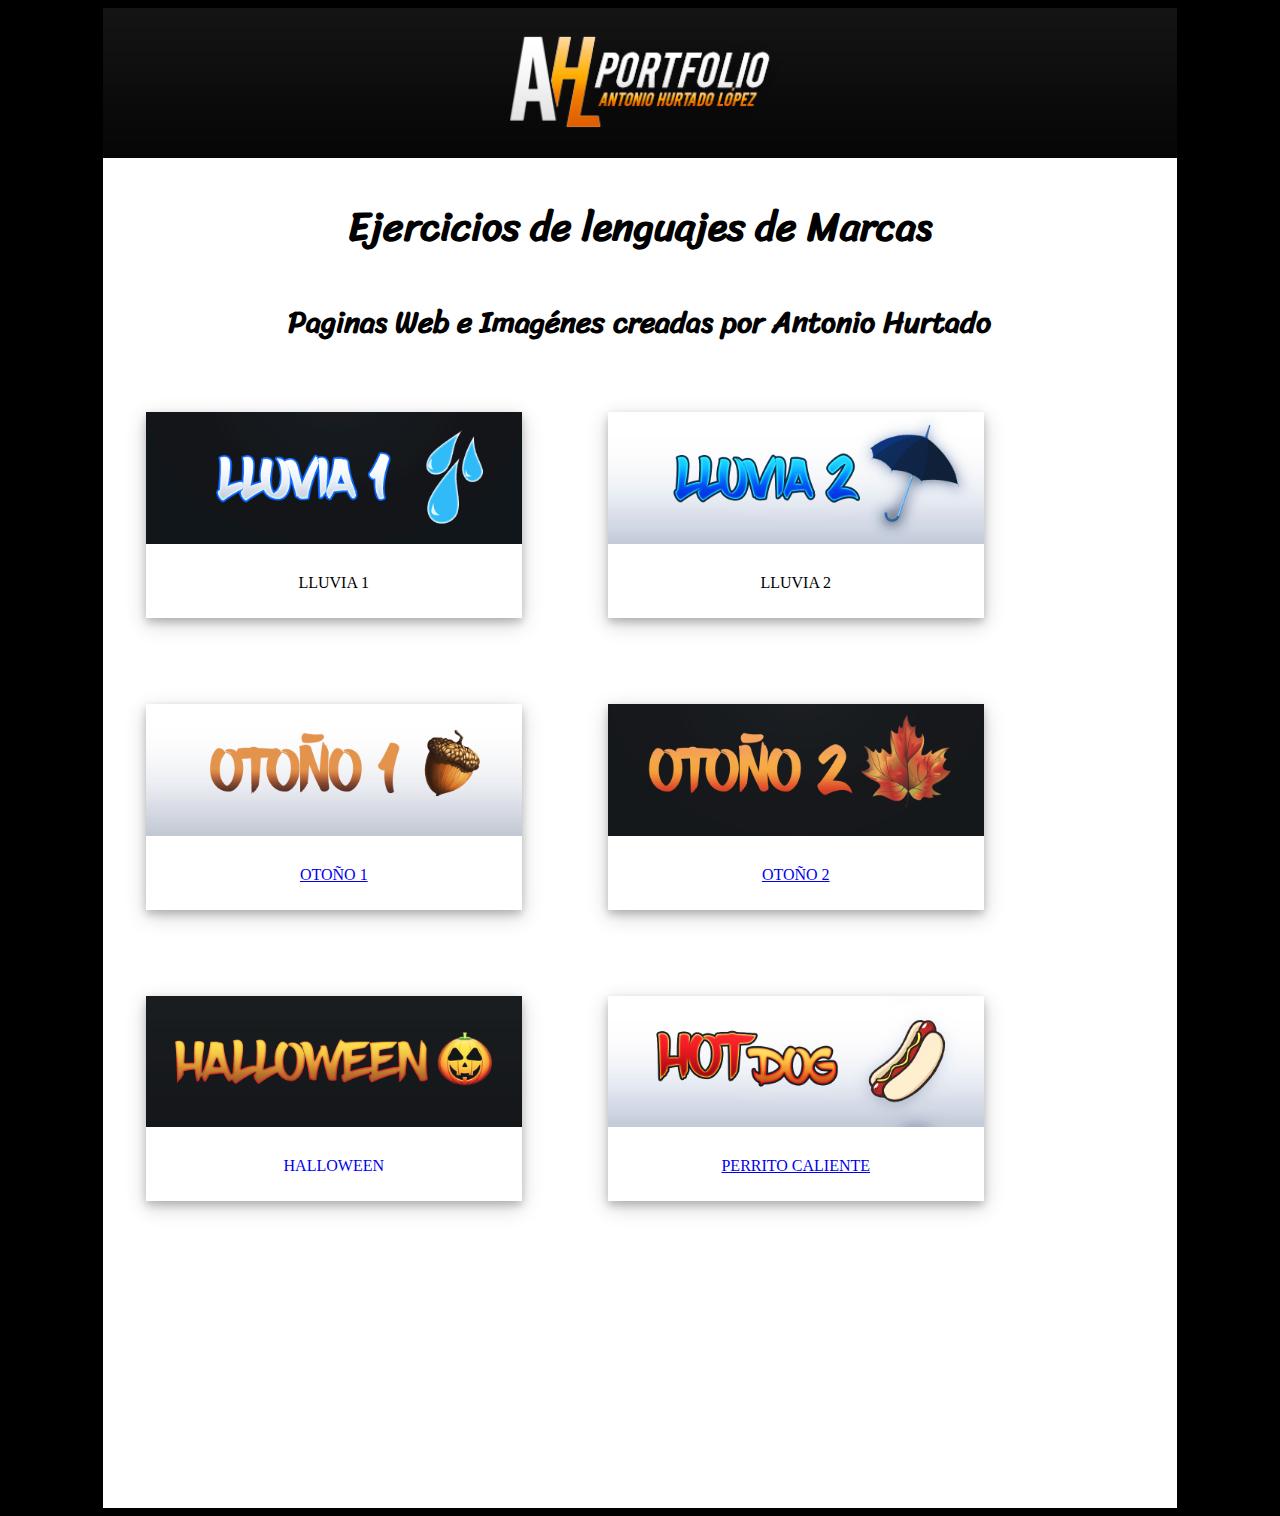
<file: index.html>
<!DOCTYPE html>
<html lang="es">
<head>
    <meta charset="UTF-8">
    <meta name="viewport" content="width=device-width, initial-scale=1.0">
    <meta http-equiv="X-UA-Compatible" content="ie=edge">
    <title>Portfolio de Antonio</title>
    <!-- la hoja del estilo está fuera del archivo-->
    <link href="estilo-portfolio.css" rel="stylesheet">
    <link href="https://fonts.googleapis.com/css?family=Capriola&display=swap" rel="stylesheet">
    <link href="https://fonts.googleapis.com/css?family=Sriracha&display=swap" rel="stylesheet">
</head>
<body>
    <!-- la pagina la maquetamos en 3 rectángulos o áreas:
    header (cabecera), main (principal), footer (pie de página)-->
    <div id="wrapper">
<!-- aquí iria una imagen bonita o un slider (galeria)
    el logo si es una empresa, y el título-->
    <header>
        <div id="titulo">
        </div>
        
    </header>
    <main>
            <h2 id="ejercicio">Ejercicios de lenguajes de Marcas </h2>
            <h1 id="autor"> Paginas Web e Imagénes creadas por Antonio Hurtado </h1>

            <div class="polaroid">
              <img src="imagenes/lluvia.png" alt="5 Terre" style="width:100%">
              <div class="container">
              <p>LLUVIA 1</p>
              </div>
            </div>
            
            <div class="polaroid">
              <img src="imagenes/lluvia2.png" alt="5 Terre" style="width:100%">
              <div class="container">
              <p>LLUVIA 2</p>
              </div>
            </div>
            
            <div class="polaroid">
              <a href="otono/otono1.html" target="_blank">
              <img src="imagenes/oto1.png" alt="Norther Lights" style="width:100%">
              <div class="container">
              <p>OTOÑO 1</p>
              </div>
            </div>
            
            <div class="polaroid">
                <a href="otono/otono2.html" target="_blank">
              <img src="imagenes/oto2.png" alt="Norther Lights" style="width:100%">
              <div class="container">
              <p>OTOÑO 2</p>
              </div>
            </div>
            
            <div class="polaroid">
              <img src="imagenes/halloween.png" alt="Norther Lights" style="width:100%">
              <div class="container">
              <p>HALLOWEEN</p>
              </div>
            </div>
            
            <div class="polaroid">
                <a href="cocina/index.html" target="_blank">
              <img src="imagenes/hotdog2.png" alt="Receta HOTDOG" style="width:100%">
              <div class="container">
              <p>PERRITO CALIENTE</p>
              </div>
            </div>
    </main>
    <footer>
        
    </footer>

    </div>
</body>
</html>
</file>
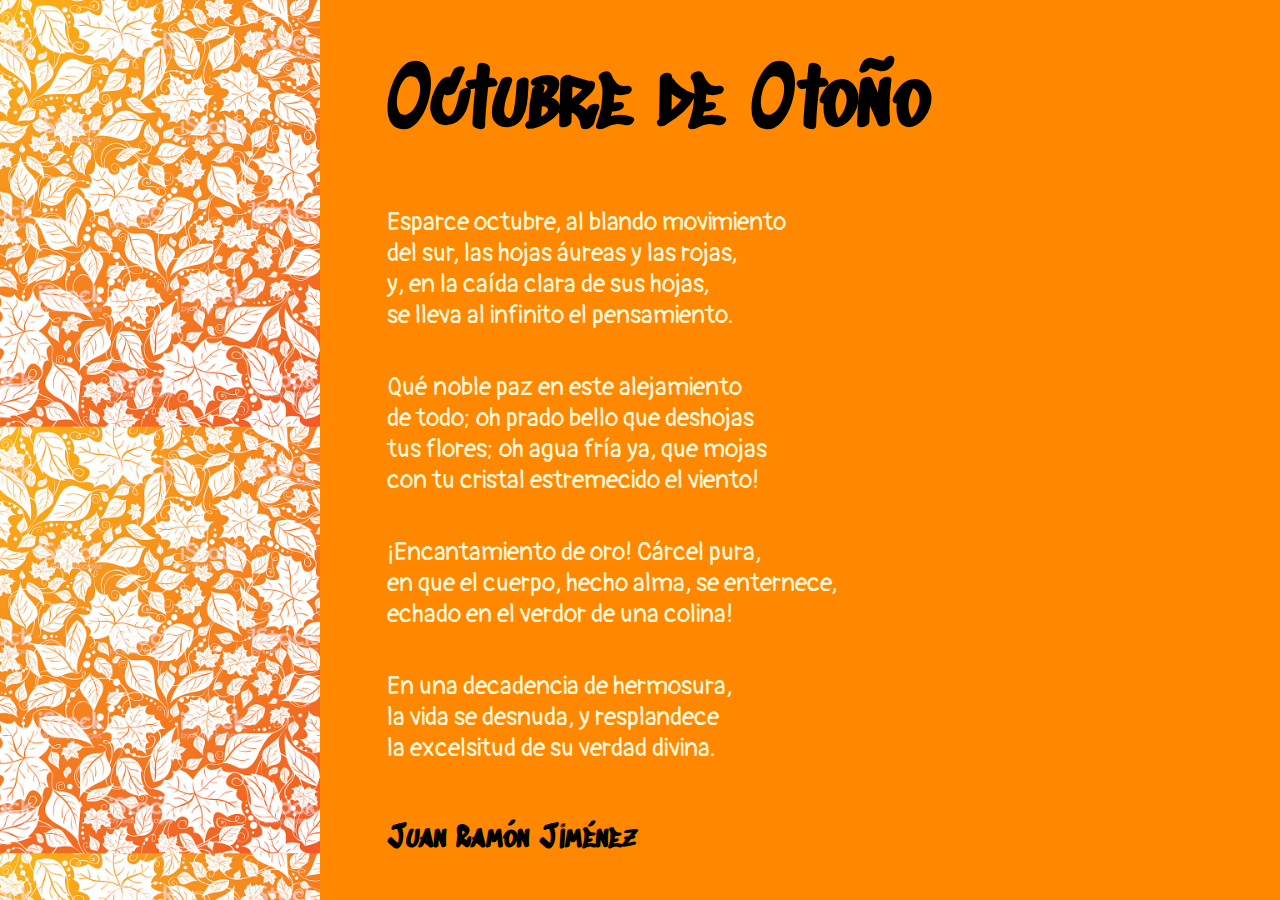
<file: otono/otono1.html>
<!DOCTYPE html>
<html lang="es">
<head>
    <meta charset="UTF-8">
    <meta name="viewport" content="width=device-width, initial-scale=1.0">
    <meta http-equiv="X-UA-Compatible" content="ie=edge">
    <title>Poema de otoño</title>
    <link href="https://fonts.googleapis.com/css?family=Playball&display=swap" rel="stylesheet">
    <link href="imagenes/favicon.ico" rel="icon">
    <link href="https://fonts.googleapis.com/css?family=Sedgwick+Ave+Display&display=swap" rel="stylesheet">
    <link href="https://fonts.googleapis.com/css?family=Pangolin&display=swap" rel="stylesheet">
    <!-- la siguiente hoja de estilo es responsive. La página se verá bien desde móvil
         y tablet también, porque tanto la imagen como el texto se adaptan a diferentes anchos -->
    <style>
       body {
        /* el tipo de letra achica la fuente, por lo que es necesario un ajuste al alza */
             font-size:120%;
        /* el color de fondo se ve en la zona no cubierta por el patrón de hojas */
             background-color:rgb(255, 136, 0);
             background-image:url("imagenes/oto2.jpg");
        /* el patrón de hojas se repite en vertical en el lado izquierdo */
             background-repeat:repeat-y;
        /* el patrón se ha reducido porque era muy grande y en móviles se
           comía todo el ancho */
             background-size:25%}
        /* todo el poema se desplaza a la derecha, para que no colisione con el tapiz de fondo */
       #wrapper {margin-left:30%;}
       h1,h2 {color:rgba(61, 99, 99, 0.849);}
       p {color:slategray;
          font-size: 25px;
          text-align: left;
          margin: 10px auto;
          font-family: 'Pangolin', cursive;
          color: cornsilk;
          }
       #titulo{color: black;
       font-size: 80px;
       font-family: 'Sedgwick Ave Display', cursive;}

       #autor{color: black;
       font-size: 30px;
       font-family: 'Sedgwick Ave Display', cursive;}
    </style>
</head>
<body>
    <div id="wrapper">
        <h1 id="titulo">Octubre de Otoño</h1>

        <p>Esparce octubre, al blando movimiento <br>
          del sur, las hojas áureas y las rojas, <br>
          y, en la caída clara de sus hojas, <br>
          se lleva al infinito el pensamiento. <br>
          <br>
          </p>
        
        
        <p>Qué noble paz en este alejamiento <br>
          de todo; oh prado bello que deshojas <br>
          tus flores; oh agua fría ya, que mojas <br>
          con tu cristal estremecido el viento!<br>
          <br> </p>
        
        
        <p>¡Encantamiento de oro! Cárcel pura,<br>
          en que el cuerpo, hecho alma, se enternece, <br>
          echado en el verdor de una colina!<br>
          <br> </p>
        
        
        <p>En una decadencia de hermosura, <br>
          la vida se desnuda, y resplandece <br>
          la excelsitud de su verdad divina.<br>
          <br> </p>
        
        <h2 id="autor">Juan Ramón Jiménez</h2>
    </div>
</body>
</html>
</file>
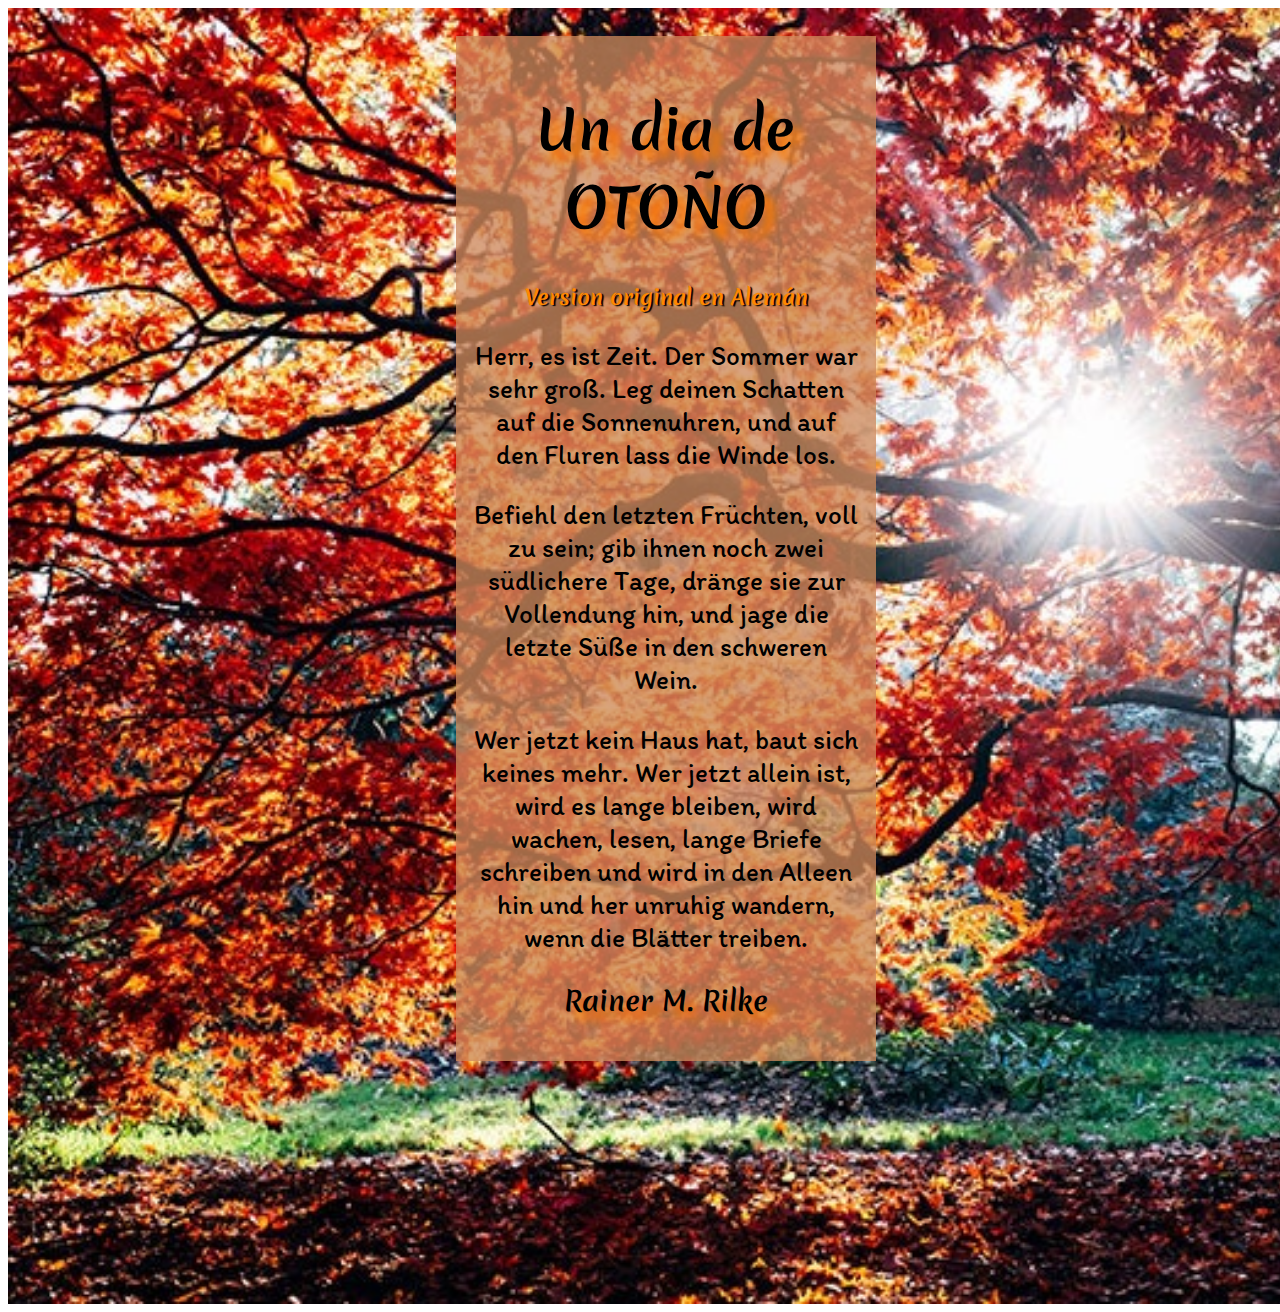
<file: otono/otono2.html>
<!DOCTYPE html>
<html lang="es">
<head>
    <meta charset="UTF-8">
    <meta name="viewport" content="width=device-width, initial-scale=1.0">
    <meta http-equiv="X-UA-Compatible" content="ie=edge">
    <title>Poema de otoño 2</title>
    <link href="imagenes/bellota2.png" rel="icon">
    <link href="https://fonts.googleapis.com/css?family=Amatic+SC&display=swap" rel="stylesheet">
    <link href="https://fonts.googleapis.com/css?family=Merienda&display=swap" rel="stylesheet">
    <link href="https://fonts.googleapis.com/css?family=Itim&display=swap" rel="stylesheet">
    <style>
          #wrapper {background-image: url("imagenes/oto1.jpg");
                 background-repeat: no-repeat;
            /* si usamos size cover, la imagen se estira */
                 background-size:cover;
            /* 100vw indica el ancho total */
                 width:100vw;
            /* 100vh indica el alto total */
                 height:140vh;
                 padding:2vh;
                 }
          #titulo {font-family: 'Merienda', cursive;
                    text-shadow: rgb(255, 123, 0) 10px 10px 10px;
                    font-size: 300%;}
          #poema {width:30%;
               background-color:rgba(206, 137, 91, 0.767);
               text-align:center;
            /* el siguiente margin, centra el bloque completo del poema */
               margin: 10px auto;
            /* el padding aumenta/disminuye en función del alto disponible de pantalla */
               padding:2vh;
               font-size:2vh;}
          p{font-family: 'Itim', cursive;
          font-size: 150%;}
          #autor{font-family: 'Merienda', cursive;
          text-shadow: rgb(255, 123, 0) 10px 10px 10px;}
          #version{font-family: 'Merienda', cursive;
               color: rgb(255, 136, 0);
               text-shadow: black 2px 1px 1px;}

    
    </style>
</head>
<body>
    <div id="wrapper">
      <div id="poema">
        <h1 id="titulo">Un dia de OTOÑO</h1>
        <h3 id="version">Version original en Alemán</h3>

        <p>Herr, es ist Zeit. Der Sommer war sehr groß.
               Leg deinen Schatten auf die Sonnenuhren,
               und auf den Fluren lass die Winde los.</p>
          
          <p>Befiehl den letzten Früchten, voll zu sein;
                    gib ihnen noch zwei südlichere Tage,
                    dränge sie zur Vollendung hin, und jage
                    die letzte Süße in den schweren Wein.</p>

        <p> Wer jetzt kein Haus hat, baut sich keines mehr.
               Wer jetzt allein ist, wird es lange bleiben,
               wird wachen, lesen, lange Briefe schreiben
               und wird in den Alleen hin und her
               unruhig wandern, wenn die Blätter treiben.</p>
        <h2 id="autor">Rainer M. Rilke</h2>
      </div>
    </div>  
</body>
</html>
</file>
<file: estilo-portfolio.css>
/* este es el estilo de Antonio */
body {background-color:black;}

#wrapper {width: 85%;
        height: 1500px; /* luego lo borro xd */
        background-color: white;  
        margin:auto;}
header {background-image:url("imagenes/banner2.png");
        background-size:cover;
        background-position: center;
        height: 150px;}
#titulo {font-family: 'Capriola', sans-serif;
        font-size: 50px;
        background-color: rgba(221, 160, 221,);
        text-align: center;
        }
div.polaroid { width: 35%;
                background-color: white;
                box-shadow: 0 4px 8px 0 rgba(0, 0, 0, 0.2), 0 6px 20px 0 rgba(0, 0, 0, 0.19);
                margin-bottom: 25px;
                float: left;
                margin:4%;
                position: center;
              }
div.polaroid:hover {background-color: rgb(21, 21, 21);color: white;}
              
div.container {text-align: center;
                padding: 10px 20px;}
#ejercicio{text-align: center;
        font-size: 40px;
        font-family: 'Sriracha', cursive;}
#autor{font-size: 30px;
        text-align: center;
        font-family: 'Sriracha', cursive;
        color: ;}

@media only screen and (max-width:500px){
                        div.polaroid {width: 80%;}
}
</file>
